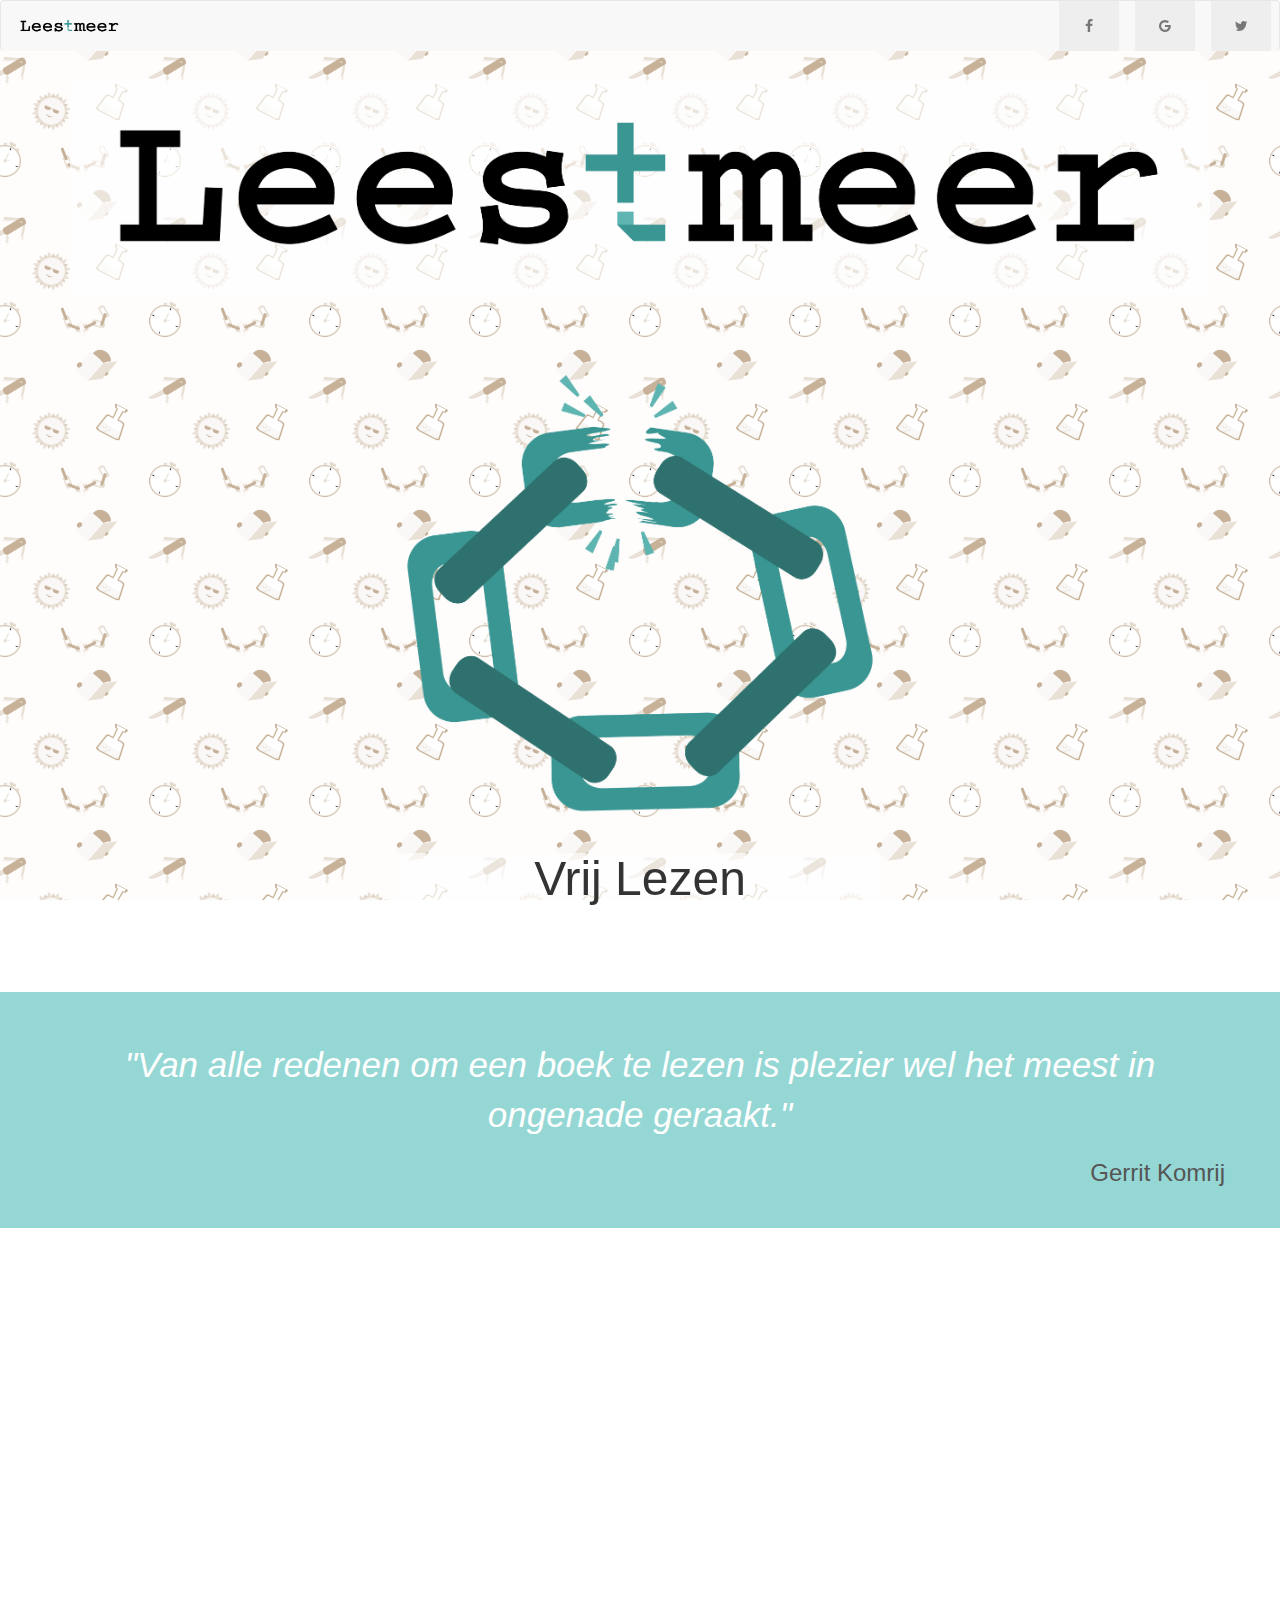
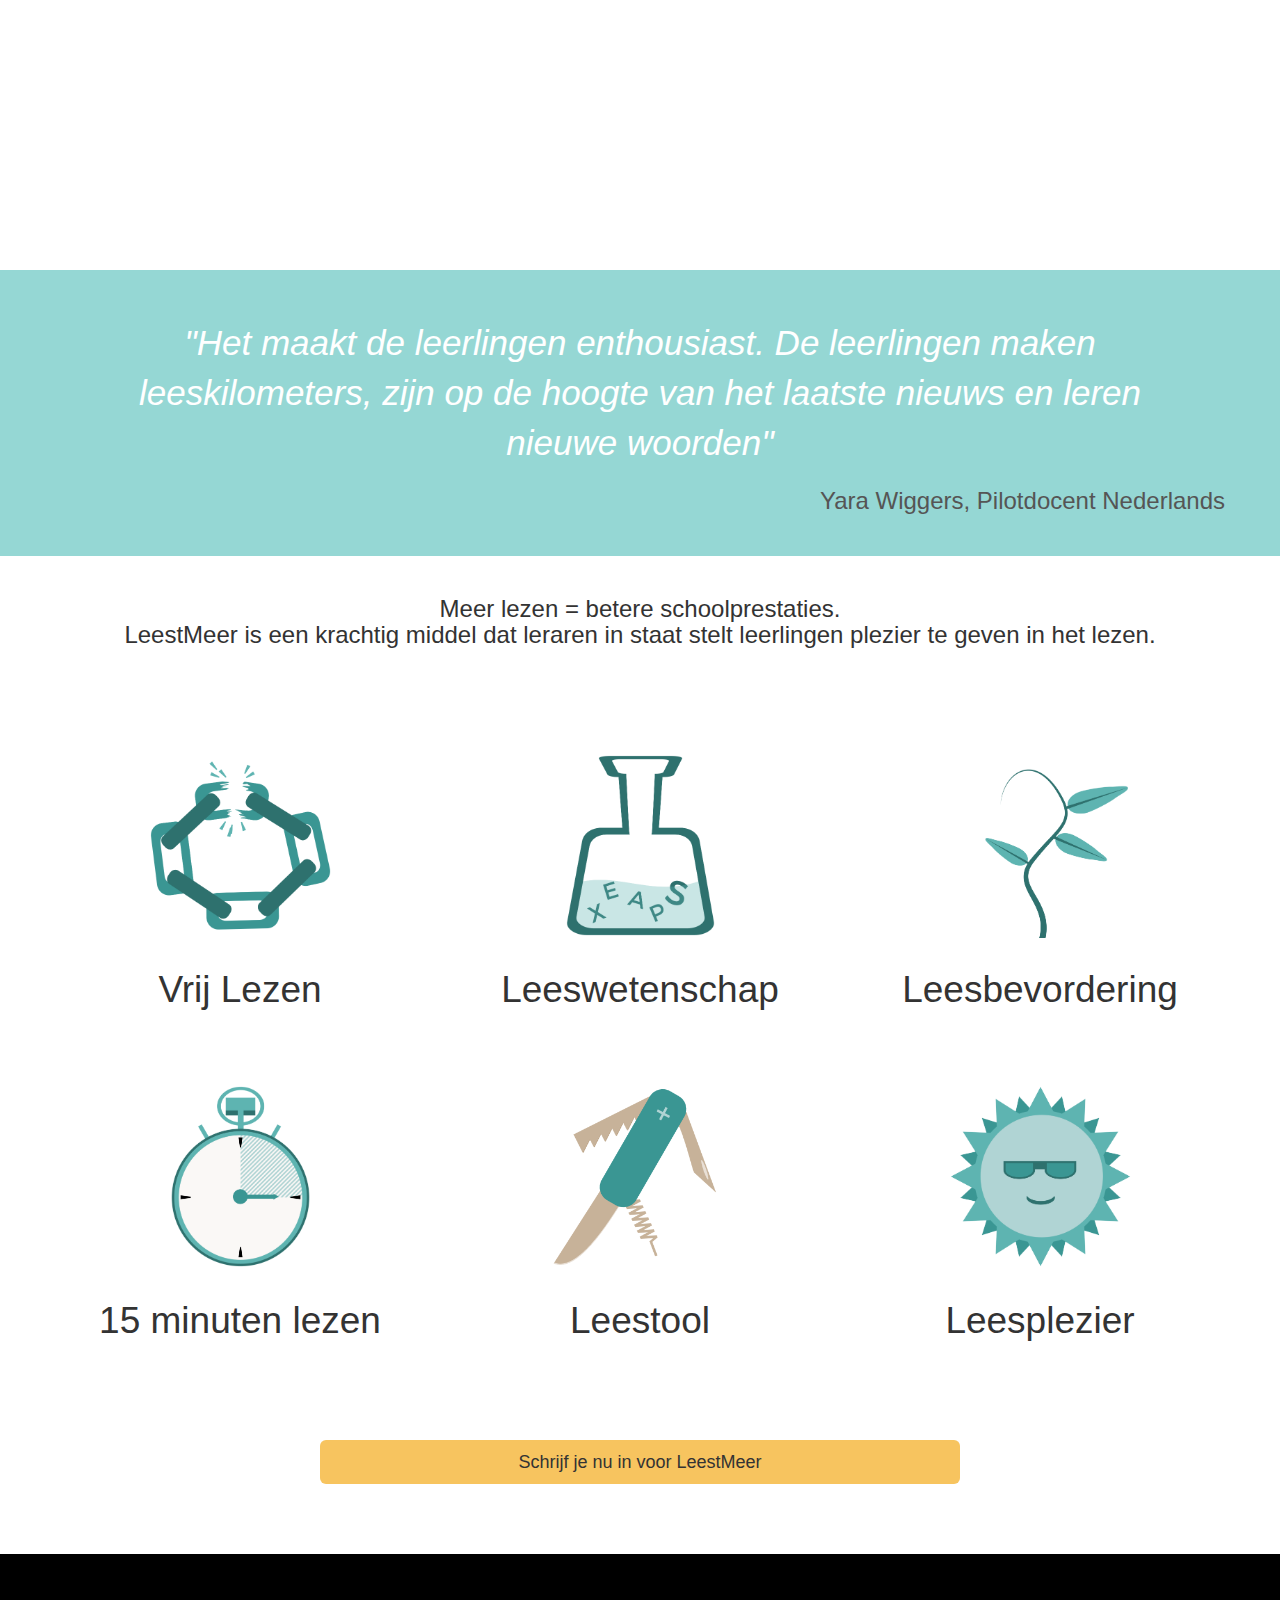
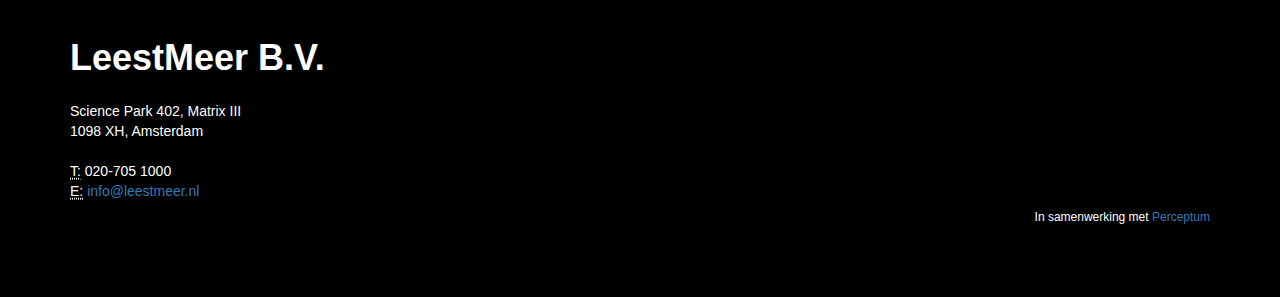
<file: index.html>
<!DOCTYPE html>
<html lang="en">
<head>
  <meta name="generator" content="HTML Tidy for HTML5 for Linux version 5.1.2">
  <meta charset="utf-8">
  <meta http-equiv="X-UA-Compatible" content="IE=edge">
  <meta name="viewport" content="width=device-width, initial-scale=1">
  <meta name="twitter:card" content="summary_large_image">
  <meta name="twitter:site" content="@leestmeer">
  <meta name="twitter:title" content="LeestMeer">
  <meta name="twitter:description" content="LeestMeer.nl is de meest effectieve tool om leraren te helpen leerlingen plezier te geven in het #lezen. Zij die #meerlezen, doen het beter op school.">
  <meta name="twitter:image" content="http://www.leestmeer.nl/banner_image_cropped.jpg">
  <meta property="og:title" content="LeestMeer">
  <meta property="og:image" content="http://www.leestmeer.nl/banner_image_cropped.jpg">
  <meta property="og:site_name" content="Leestmeer">
  <meta property="og:description" content=  "LeestMeer.nl is de meest effectieve tool om leraren te helpen leerlingen plezier te geven in het #lezen. Zij die #meerlezen, doen het beter op school.">
  <link rel="apple-touch-icon" sizes="57x57" href="/apple-icon-57x57.png">
  <link rel="apple-touch-icon" sizes="60x60" href="/apple-icon-60x60.png">
  <link rel="apple-touch-icon" sizes="72x72" href="/apple-icon-72x72.png">
  <link rel="apple-touch-icon" sizes="76x76" href="/apple-icon-76x76.png">
  <link rel="apple-touch-icon" sizes="114x114" href="/apple-icon-114x114.png">
  <link rel="apple-touch-icon" sizes="120x120" href="/apple-icon-120x120.png">
  <link rel="apple-touch-icon" sizes="144x144" href="/apple-icon-144x144.png">
  <link rel="apple-touch-icon" sizes="152x152" href="/apple-icon-152x152.png">
  <link rel="apple-touch-icon" sizes="180x180" href="/apple-icon-180x180.png">
  <link rel="icon" type="image/png" sizes="192x192" href=
  "/android-icon-192x192.png">
  <link rel="icon" type="image/png" sizes="32x32" href="/favicon-32x32.png">
  <link rel="icon" type="image/png" sizes="96x96" href="/favicon-96x96.png">
  <link rel="icon" type="image/png" sizes="16x16" href="/favicon-16x16.png">
  <link rel="manifest" href="/manifest.json">
  <meta name="msapplication-TileColor" content="#ffffff">
  <meta name="msapplication-TileImage" content="/ms-icon-144x144.png">
  <meta name="theme-color" content="#ffffff">
  <title>LeestMeer</title><!-- Bootstrap -->
  <link href="css/bootstrap.min.css" rel="stylesheet">
  <link href="css/landing.css" rel="stylesheet">
  <link rel="stylesheet" href=
  "//maxcdn.bootstrapcdn.com/font-awesome/4.3.0/css/font-awesome.min.css">
  <!-- HTML5 shim and Respond.js for IE8 support of HTML5 elements and media queries -->
  <!-- WARNING: Respond.js doesn't work if you view the page via file:// -->
  <!--[if lt IE 9]>
      <script src="https://oss.maxcdn.com/html5shiv/3.7.2/html5shiv.min.js"></script>
      <script src="https://oss.maxcdn.com/respond/1.4.2/respond.min.js"></script>
    <![endif]-->
  <link rel="stylesheet" type="text/css" href="css/slick.min.css">
</head>
<body>
  <div class="bs-example">
    <nav role="navigation" class="navbar navbar-default">
      <div class="navbar-header">
        <button type="button" data-target="#navbarCollapse" data-toggle="collapse" class="navbar-toggle">
          <span class="sr-only">Toggle navigation</span>
          <span class="icon-bar"></span>
          <span class="icon-bar"></span>
          <span class="icon-bar"></span>
        </button>

        <a href="#" class="navbar-brand"><img src=
        "LeestmeerLogo.png" style="height: 100%"></a>
      </div>
      <div id="navbarCollapse" class="collapse navbar-collapse">
        <ul class="nav navbar-nav navbar-right">
          <li class="socialbut">
            <a href="http://www.facebook.com/sharer.php?u=https://leestmeer.nl"
            target="_blank"><i class="fa fa-facebook"></i></a>
          </li>
          <li class="socialbut">
            <a href="https://plus.google.com/share?url=https://leestmeer.nl"
            target="_blank"><i class="fa fa-google"></i></a>
          </li>
          <li class="socialbut">
            <a href=
            "https://twitter.com/share?url=https://leestmeer.nl&amp;name=LeestMeer&amp;hashtags=leestmeer"
            target="_blank"><i class="fa fa-twitter"></i></a>
          </li>
        </ul>
      </div>
    </nav>
  </div>
  <div class="container-fluid background-pattern">
    <div class="container content headline">
      <img src="LeestmeerLogo.png" class=" title img-responsive" alt="">
      <div class="featureslides">
        <div>
          <img src="img/chains.png" class="img-responsive" alt="">
          <h1 class="title responsive_headline">Vrij Lezen</h1>
        </div>
        <div>
          <img src="img/wetenschap.png" class="img-responsive" alt="">
          <h1 class="title responsive_headline">Leeswetenschap</h1>
        </div>
        <div>
          <img src="img/leesplezier.png" class="img-responsive" alt="">
          <h1 class="title responsive_headline">Leesplezier</h1>
        </div>
        <div>
          <img src="img/bevordering.png" class="img-responsive" alt="">
          <h1 class="title responsive_headline">Leesbevordering</h1>
        </div>
      </div>
    </div>
  </div>
  <div class="container-fluid lightblue">
    <div class="container quote">
      <p>"Van alle redenen om een boek te lezen is plezier wel het meest in
      ongenade geraakt."</p>
      <h3>Gerrit Komrij</h3>
    </div>
  </div>
  <div class="containter-fluid background-pattern">
    <div class="container">
      <div class="embed-responsive embed-responsive-16by9">
        <iframe src="https://player.vimeo.com/video/131114801" width="560"
        height="315" frameborder="0" webkitallowfullscreen=""
        mozallowfullscreen="" allowfullscreen=""></iframe>
      </div>
    </div>
  </div>
  <div class="container-fluid lightblue">
    <div class="container quote">
      <p>"Het maakt de leerlingen enthousiast. De leerlingen maken
      leeskilometers, zijn op de hoogte van het laatste nieuws en leren nieuwe
      woorden"</p>
      <h3>Yara Wiggers, Pilotdocent Nederlands</h3>
    </div>
  </div>
  <div class="containter-fluid background-pattern">
    <div class="container">
      <div class="row features">
        <h3 style="background: rgba(255,255,255,0.8)">Meer lezen = betere schoolprestaties.<br>
        LeestMeer is een krachtig middel dat leraren in staat stelt leerlingen
        plezier te geven in het lezen.</h3>
        <div class="row features">
          <div class=" col-sm-4">
            <img src="img/chains.png" class="img-responsive" alt="">
            <h4 class="title">Vrij Lezen</h4>
          </div>
          <div class=" col-sm-4">
            <img src="img/wetenschap.png" class="img-responsive" alt="">
            <h4 class="title">Leeswetenschap</h4>
          </div>
          <div class=" col-sm-4">
            <img src="img/bevordering.png" class="img-responsive" alt="">
            <h4 class="title">Leesbevordering</h4>
          </div>
          <div class=" col-sm-4 c">
            <img src="img/stopwatch.png" class="img-responsive" alt="">
            <h4 class="title">15 minuten lezen</h4>
          </div>
          <div class=" col-sm-4">
            <img src="img/leestool.png" class="img-responsive" alt="">
            <h4 class="title">Leestool</h4>
          </div>
          <div class=" col-sm-4">
            <img src="img/leesplezier.png" class="img-responsive" alt="">
            <h4 class="title">Leesplezier</h4>
          </div>
        </div>
        <h3 class="title"><a href="http://pilot.leestmeer.nl/accounts/signup"
        class="btn btn-default btn-lg" role="button">Schrijf je nu in voor
        LeestMeer</a></h3>
      </div>
    </div>
  </div>
  <div class="container-fluid dark" id="contact">
    <div class="container footer">
      <h1><strong>LeestMeer B.V.</strong></h1>
      <address>
        Science Park 402, Matrix III<br>
        1098 XH, Amsterdam<br>
      </address><abbr title="Telefoon">T:</abbr> 020-705 1000<br>
      <abbr title="Email">E:</abbr> <a href=
      "mailto:info@LeestMeer.nl">info@leestmeer.nl</a>
      <h6>In samenwerking met <a href="http://perceptum.nl">Perceptum</a></h6>
    </div>
  </div><!-- jQuery (necessary for Bootstrap's JavaScript plugins) -->
  <script src=
  "https://ajax.googleapis.com/ajax/libs/jquery/1.11.2/jquery.min.js">
  </script> 
  <script src="js/bootstrap.min.js">
  </script> 
  <script>
        (function(i,s,o,g,r,a,m){i['GoogleAnalyticsObject']=r;i[r]=i[r]||function(){
        (i[r].q=i[r].q||[]).push(arguments)},i[r].l=1*new Date();a=s.createElement(o),
        m=s.getElementsByTagName(o)[0];a.async=1;a.src=g;m.parentNode.insertBefore(a,m)
        })(window,document,'script','//www.google-analytics.com/analytics.js','ga');

        ga('create', 'UA-56826657-2', 'auto');
        ga('send', 'pageview');
  </script> 
  <script type="text/javascript" src="js/slick.min.js">
  </script> 
  <script type="text/javascript">
    $(document).ready(function(){
      $('.featureslides').slick({
        arrows: false,
        autoplay: true,
        infinite: true,
        fade: true,
        slidesToShow: 1,
        slidesToScroll: 1
      });      
    });
  </script> 
  <script src="js/jquery.fittext.js">
  </script> 
  <script>
      jQuery(".title").fitText();
  </script>
</body>
</html>
</file>
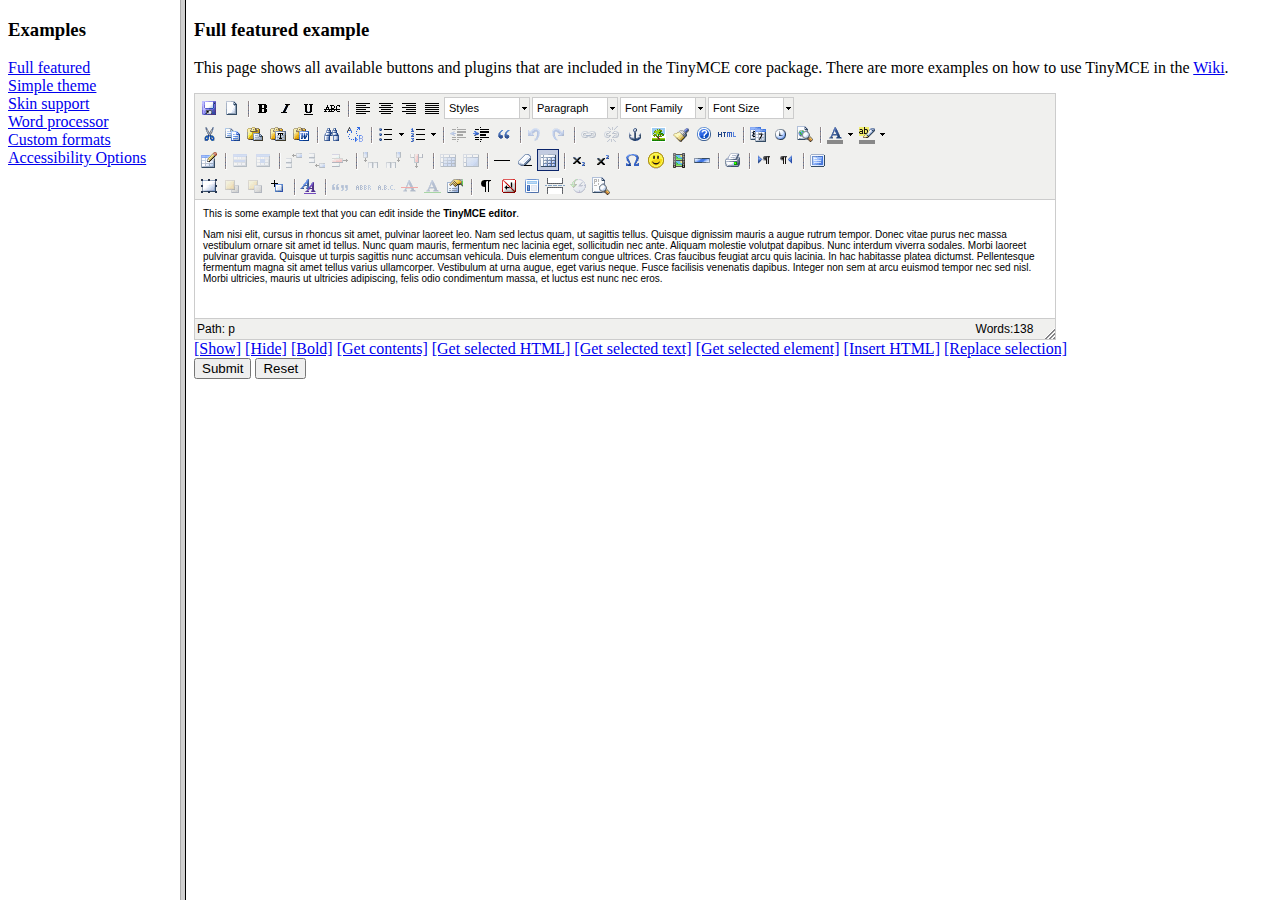
<file: leestmeer/static/grappelli/tinymce/examples/index.html>
<!DOCTYPE HTML PUBLIC "-//W3C//DTD HTML 4.01 Frameset//EN" "http://www.w3.org/TR/html4/frameset.dtd">
<html>
<head>
	<title>TinyMCE examples</title>
</head>
<frameset cols="180,80%">
	<frame src="menu.html" name="menu" />
	<frame src="full.html" name="main" />
</frameset>
</html>
</file>
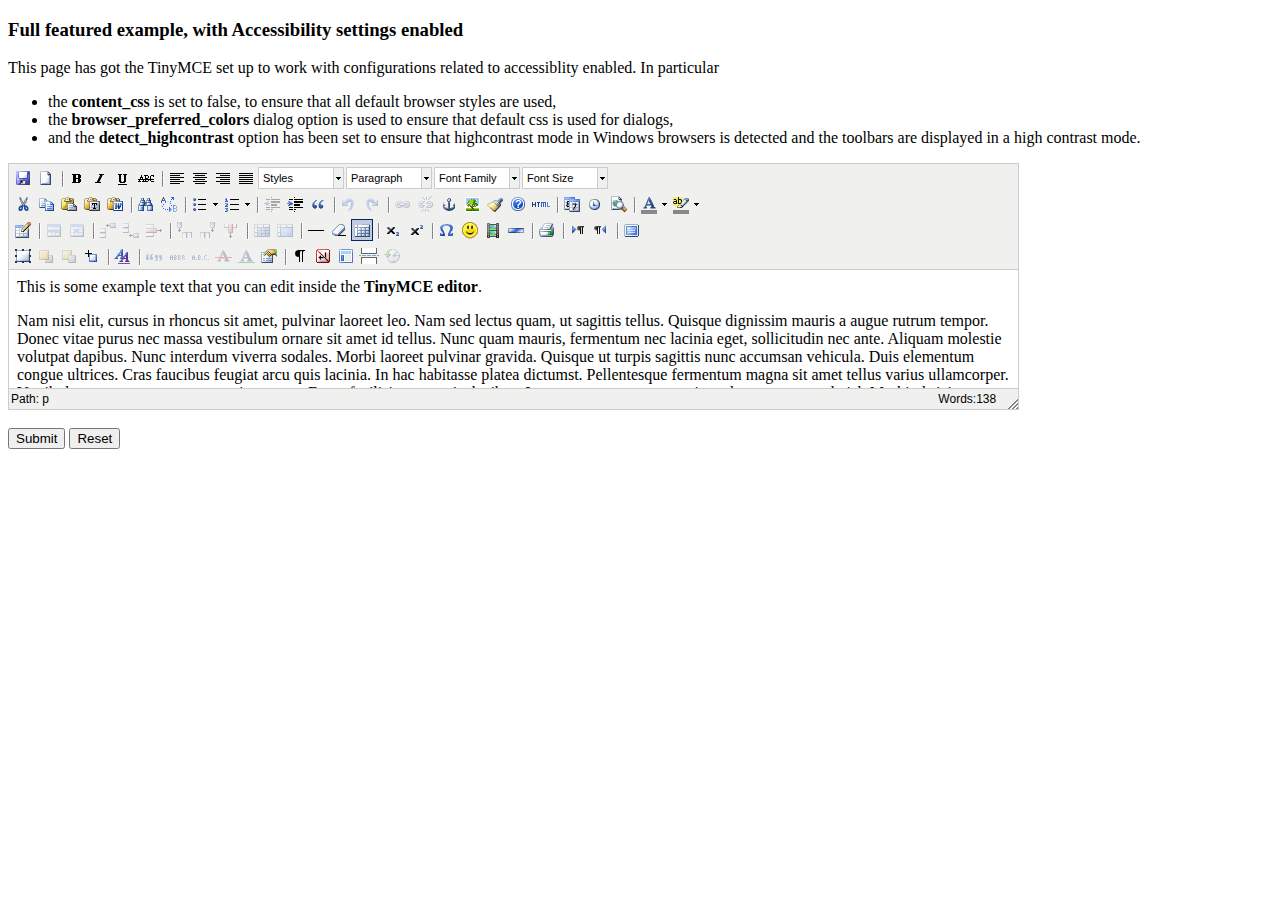
<file: leestmeer/static/grappelli/tinymce/examples/accessibility.html>
<!DOCTYPE html PUBLIC "-//W3C//DTD XHTML 1.0 Strict//EN" "http://www.w3.org/TR/xhtml1/DTD/xhtml1-strict.dtd">
<html xmlns="http://www.w3.org/1999/xhtml">
<head>
<title>Full featured example</title>

<!-- TinyMCE -->
<script type="text/javascript" src="../jscripts/tiny_mce/tiny_mce.js"></script>
<script type="text/javascript">
	tinyMCE.init({
		// General options
		mode : "textareas",
		theme : "advanced",
		plugins : "pagebreak,style,layer,table,save,advhr,advimage,advlink,emotions,iespell,insertdatetime,preview,media,searchreplace,print,contextmenu,paste,directionality,fullscreen,noneditable,visualchars,nonbreaking,xhtmlxtras,template,wordcount,advlist,autosave",

		// Theme options
		theme_advanced_buttons1 : "save,newdocument,|,bold,italic,underline,strikethrough,|,justifyleft,justifycenter,justifyright,justifyfull,styleselect,formatselect,fontselect,fontsizeselect",
		theme_advanced_buttons2 : "cut,copy,paste,pastetext,pasteword,|,search,replace,|,bullist,numlist,|,outdent,indent,blockquote,|,undo,redo,|,link,unlink,anchor,image,cleanup,help,code,|,insertdate,inserttime,preview,|,forecolor,backcolor",
		theme_advanced_buttons3 : "tablecontrols,|,hr,removeformat,visualaid,|,sub,sup,|,charmap,emotions,iespell,media,advhr,|,print,|,ltr,rtl,|,fullscreen",
		theme_advanced_buttons4 : "insertlayer,moveforward,movebackward,absolute,|,styleprops,|,cite,abbr,acronym,del,ins,attribs,|,visualchars,nonbreaking,template,pagebreak,restoredraft",
		theme_advanced_toolbar_location : "top",
		theme_advanced_toolbar_align : "left",
		theme_advanced_statusbar_location : "bottom",
		theme_advanced_resizing : true,

		// Example content CSS (should be your site CSS)
		// using false to ensure that the default browser settings are used for best Accessibility
		// ACCESSIBILITY SETTINGS
		content_css : false,
		// Use browser preferred colors for dialogs.
		browser_preferred_colors : true,
		detect_highcontrast : true,

		// Drop lists for link/image/media/template dialogs
		template_external_list_url : "lists/template_list.js",
		external_link_list_url : "lists/link_list.js",
		external_image_list_url : "lists/image_list.js",
		media_external_list_url : "lists/media_list.js",

		// Style formats
		style_formats : [
			{title : 'Bold text', inline : 'b'},
			{title : 'Red text', inline : 'span', styles : {color : '#ff0000'}},
			{title : 'Red header', block : 'h1', styles : {color : '#ff0000'}},
			{title : 'Example 1', inline : 'span', classes : 'example1'},
			{title : 'Example 2', inline : 'span', classes : 'example2'},
			{title : 'Table styles'},
			{title : 'Table row 1', selector : 'tr', classes : 'tablerow1'}
		],

		// Replace values for the template plugin
		template_replace_values : {
			username : "Some User",
			staffid : "991234"
		}
	});
</script>
<!-- /TinyMCE -->

</head>
<body>

<form method="post" action="http://tinymce.moxiecode.com/dump.php?example=true">
	<div>
		<h3>Full featured example, with Accessibility settings enabled</h3>

		<p>
			This page has got the TinyMCE set up to work with configurations related to accessiblity enabled.
			In particular
			<ul>
			<li>the <strong>content_css</strong> is set to false, to ensure that all default browser styles are used, </li>
			<li>the <strong>browser_preferred_colors</strong> dialog option is used to ensure that default css is used for dialogs, </li>
			<li>and the <strong>detect_highcontrast</strong> option has been set to ensure that highcontrast mode in Windows browsers
			is detected and the toolbars are displayed in a high contrast mode.</li>
			</ul>
		</p>

		<!-- Gets replaced with TinyMCE, remember HTML in a textarea should be encoded -->
		<div>
			<textarea id="elm1" name="elm1" rows="15" cols="80" style="width: 80%">
				&lt;p&gt;
					This is some example text that you can edit inside the &lt;strong&gt;TinyMCE editor&lt;/strong&gt;.
				&lt;/p&gt;
				&lt;p&gt;
				Nam nisi elit, cursus in rhoncus sit amet, pulvinar laoreet leo. Nam sed lectus quam, ut sagittis tellus. Quisque dignissim mauris a augue rutrum tempor. Donec vitae purus nec massa vestibulum ornare sit amet id tellus. Nunc quam mauris, fermentum nec lacinia eget, sollicitudin nec ante. Aliquam molestie volutpat dapibus. Nunc interdum viverra sodales. Morbi laoreet pulvinar gravida. Quisque ut turpis sagittis nunc accumsan vehicula. Duis elementum congue ultrices. Cras faucibus feugiat arcu quis lacinia. In hac habitasse platea dictumst. Pellentesque fermentum magna sit amet tellus varius ullamcorper. Vestibulum at urna augue, eget varius neque. Fusce facilisis venenatis dapibus. Integer non sem at arcu euismod tempor nec sed nisl. Morbi ultricies, mauris ut ultricies adipiscing, felis odio condimentum massa, et luctus est nunc nec eros.
				&lt;/p&gt;
			</textarea>
		</div>

		<br />
		<input type="submit" name="save" value="Submit" />
		<input type="reset" name="reset" value="Reset" />
	</div>
</form>

<script type="text/javascript">
if (document.location.protocol == 'file:') {
	alert("The examples might not work properly on the local file system due to security settings in your browser. Please use a real webserver.");
}
</script>
</body>
</html>
</file>
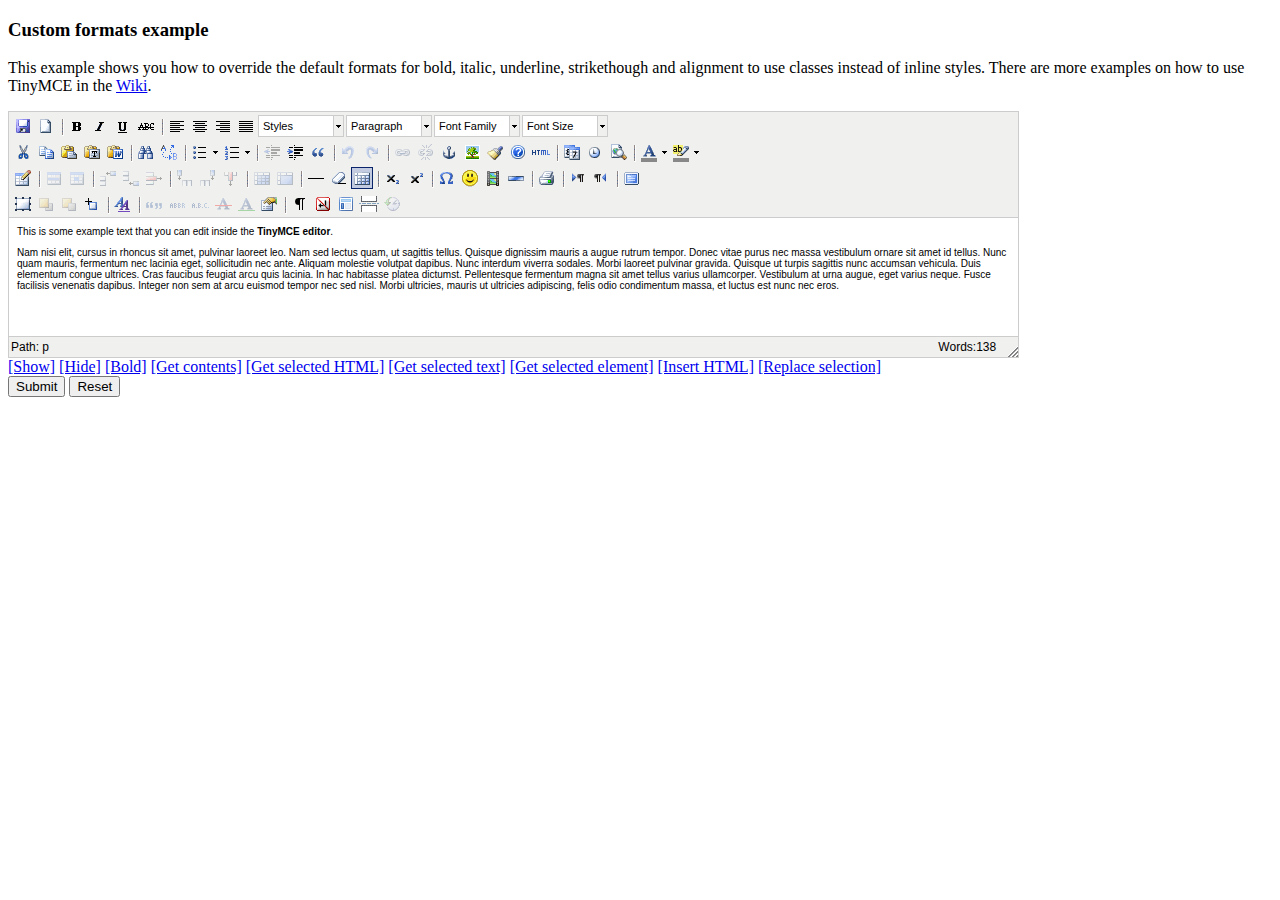
<file: leestmeer/static/grappelli/tinymce/examples/custom_formats.html>
<!DOCTYPE html PUBLIC "-//W3C//DTD XHTML 1.0 Strict//EN" "http://www.w3.org/TR/xhtml1/DTD/xhtml1-strict.dtd">
<html xmlns="http://www.w3.org/1999/xhtml">
<head>
<title>Custom formats example</title>

<!-- TinyMCE -->
<script type="text/javascript" src="../jscripts/tiny_mce/tiny_mce.js"></script>
<script type="text/javascript">
	tinyMCE.init({
		// General options
		mode : "textareas",
		theme : "advanced",
		plugins : "autolink,lists,pagebreak,style,layer,table,save,advhr,advimage,advlink,emotions,iespell,inlinepopups,insertdatetime,preview,media,searchreplace,print,contextmenu,paste,directionality,fullscreen,noneditable,visualchars,nonbreaking,xhtmlxtras,template,wordcount,advlist,autosave",

		// Theme options
		theme_advanced_buttons1 : "save,newdocument,|,bold,italic,underline,strikethrough,|,justifyleft,justifycenter,justifyright,justifyfull,styleselect,formatselect,fontselect,fontsizeselect",
		theme_advanced_buttons2 : "cut,copy,paste,pastetext,pasteword,|,search,replace,|,bullist,numlist,|,outdent,indent,blockquote,|,undo,redo,|,link,unlink,anchor,image,cleanup,help,code,|,insertdate,inserttime,preview,|,forecolor,backcolor",
		theme_advanced_buttons3 : "tablecontrols,|,hr,removeformat,visualaid,|,sub,sup,|,charmap,emotions,iespell,media,advhr,|,print,|,ltr,rtl,|,fullscreen",
		theme_advanced_buttons4 : "insertlayer,moveforward,movebackward,absolute,|,styleprops,|,cite,abbr,acronym,del,ins,attribs,|,visualchars,nonbreaking,template,pagebreak,restoredraft",
		theme_advanced_toolbar_location : "top",
		theme_advanced_toolbar_align : "left",
		theme_advanced_statusbar_location : "bottom",
		theme_advanced_resizing : true,

		// Example content CSS (should be your site CSS)
		content_css : "css/content.css",

		// Drop lists for link/image/media/template dialogs
		template_external_list_url : "lists/template_list.js",
		external_link_list_url : "lists/link_list.js",
		external_image_list_url : "lists/image_list.js",
		media_external_list_url : "lists/media_list.js",

		// Style formats
		style_formats : [
			{title : 'Bold text', inline : 'b'},
			{title : 'Red text', inline : 'span', styles : {color : '#ff0000'}},
			{title : 'Red header', block : 'h1', styles : {color : '#ff0000'}},
			{title : 'Example 1', inline : 'span', classes : 'example1'},
			{title : 'Example 2', inline : 'span', classes : 'example2'},
			{title : 'Table styles'},
			{title : 'Table row 1', selector : 'tr', classes : 'tablerow1'}
		],

		formats : {
			alignleft : {selector : 'p,h1,h2,h3,h4,h5,h6,td,th,div,ul,ol,li,table,img', classes : 'left'},
			aligncenter : {selector : 'p,h1,h2,h3,h4,h5,h6,td,th,div,ul,ol,li,table,img', classes : 'center'},
			alignright : {selector : 'p,h1,h2,h3,h4,h5,h6,td,th,div,ul,ol,li,table,img', classes : 'right'},
			alignfull : {selector : 'p,h1,h2,h3,h4,h5,h6,td,th,div,ul,ol,li,table,img', classes : 'full'},
			bold : {inline : 'span', 'classes' : 'bold'},
			italic : {inline : 'span', 'classes' : 'italic'},
			underline : {inline : 'span', 'classes' : 'underline', exact : true},
			strikethrough : {inline : 'del'}
		},

		// Replace values for the template plugin
		template_replace_values : {
			username : "Some User",
			staffid : "991234"
		}
	});
</script>
<!-- /TinyMCE -->

</head>
<body>

<form method="post" action="http://tinymce.moxiecode.com/dump.php?example=true">
	<div>
		<h3>Custom formats example</h3>

		<p>
			This example shows you how to override the default formats for bold, italic, underline, strikethough and alignment to use classes instead of inline styles.
			There are more examples on how to use TinyMCE in the <a href="http://tinymce.moxiecode.com/examples/">Wiki</a>.
		</p>

		<!-- Gets replaced with TinyMCE, remember HTML in a textarea should be encoded -->
		<div>
			<textarea id="elm1" name="elm1" rows="15" cols="80" style="width: 80%">
				&lt;p&gt;
					This is some example text that you can edit inside the &lt;strong&gt;TinyMCE editor&lt;/strong&gt;.
				&lt;/p&gt;
				&lt;p&gt;
				Nam nisi elit, cursus in rhoncus sit amet, pulvinar laoreet leo. Nam sed lectus quam, ut sagittis tellus. Quisque dignissim mauris a augue rutrum tempor. Donec vitae purus nec massa vestibulum ornare sit amet id tellus. Nunc quam mauris, fermentum nec lacinia eget, sollicitudin nec ante. Aliquam molestie volutpat dapibus. Nunc interdum viverra sodales. Morbi laoreet pulvinar gravida. Quisque ut turpis sagittis nunc accumsan vehicula. Duis elementum congue ultrices. Cras faucibus feugiat arcu quis lacinia. In hac habitasse platea dictumst. Pellentesque fermentum magna sit amet tellus varius ullamcorper. Vestibulum at urna augue, eget varius neque. Fusce facilisis venenatis dapibus. Integer non sem at arcu euismod tempor nec sed nisl. Morbi ultricies, mauris ut ultricies adipiscing, felis odio condimentum massa, et luctus est nunc nec eros.
				&lt;/p&gt;
			</textarea>
		</div>

		<!-- Some integration calls -->
		<a href="javascript:;" onmousedown="tinyMCE.get('elm1').show();">[Show]</a>
		<a href="javascript:;" onmousedown="tinyMCE.get('elm1').hide();">[Hide]</a>
		<a href="javascript:;" onmousedown="tinyMCE.get('elm1').execCommand('Bold');">[Bold]</a>
		<a href="javascript:;" onmousedown="alert(tinyMCE.get('elm1').getContent());">[Get contents]</a>
		<a href="javascript:;" onmousedown="alert(tinyMCE.get('elm1').selection.getContent());">[Get selected HTML]</a>
		<a href="javascript:;" onmousedown="alert(tinyMCE.get('elm1').selection.getContent({format : 'text'}));">[Get selected text]</a>
		<a href="javascript:;" onmousedown="alert(tinyMCE.get('elm1').selection.getNode().nodeName);">[Get selected element]</a>
		<a href="javascript:;" onmousedown="tinyMCE.execCommand('mceInsertContent',false,'<b>Hello world!!</b>');">[Insert HTML]</a>
		<a href="javascript:;" onmousedown="tinyMCE.execCommand('mceReplaceContent',false,'<b>{$selection}</b>');">[Replace selection]</a>

		<br />
		<input type="submit" name="save" value="Submit" />
		<input type="reset" name="reset" value="Reset" />
	</div>
</form>
<script type="text/javascript">
if (document.location.protocol == 'file:') {
	alert("The examples might not work properly on the local file system due to security settings in your browser. Please use a real webserver.");
}
</script>
</body>
</html>
</file>
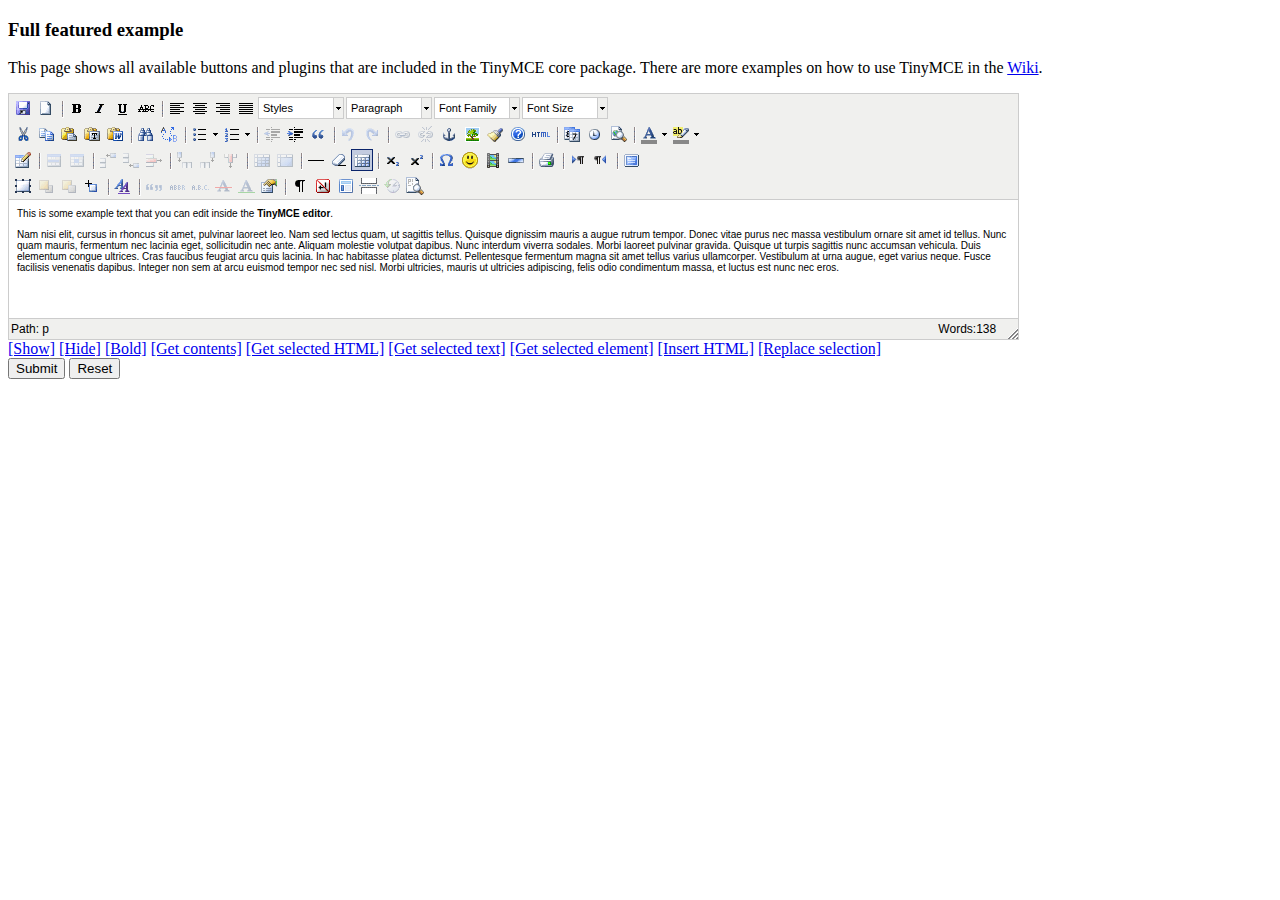
<file: leestmeer/static/grappelli/tinymce/examples/full.html>
<!DOCTYPE html PUBLIC "-//W3C//DTD XHTML 1.0 Strict//EN" "http://www.w3.org/TR/xhtml1/DTD/xhtml1-strict.dtd">
<html xmlns="http://www.w3.org/1999/xhtml">
<head>
<title>Full featured example</title>
<meta http-equiv="X-UA-Compatible" content="IE=edge" />
<!-- TinyMCE -->
<script type="text/javascript" src="../jscripts/tiny_mce/tiny_mce.js"></script>
<script type="text/javascript">
	tinyMCE.init({
		// General options
		mode : "textareas",
		theme : "advanced",
		plugins : "autolink,lists,pagebreak,style,layer,table,save,advhr,advimage,advlink,emotions,iespell,inlinepopups,insertdatetime,preview,media,searchreplace,print,contextmenu,paste,directionality,fullscreen,noneditable,visualchars,nonbreaking,xhtmlxtras,template,wordcount,advlist,autosave,visualblocks",

		// Theme options
		theme_advanced_buttons1 : "save,newdocument,|,bold,italic,underline,strikethrough,|,justifyleft,justifycenter,justifyright,justifyfull,styleselect,formatselect,fontselect,fontsizeselect",
		theme_advanced_buttons2 : "cut,copy,paste,pastetext,pasteword,|,search,replace,|,bullist,numlist,|,outdent,indent,blockquote,|,undo,redo,|,link,unlink,anchor,image,cleanup,help,code,|,insertdate,inserttime,preview,|,forecolor,backcolor",
		theme_advanced_buttons3 : "tablecontrols,|,hr,removeformat,visualaid,|,sub,sup,|,charmap,emotions,iespell,media,advhr,|,print,|,ltr,rtl,|,fullscreen",
		theme_advanced_buttons4 : "insertlayer,moveforward,movebackward,absolute,|,styleprops,|,cite,abbr,acronym,del,ins,attribs,|,visualchars,nonbreaking,template,pagebreak,restoredraft,visualblocks",
		theme_advanced_toolbar_location : "top",
		theme_advanced_toolbar_align : "left",
		theme_advanced_statusbar_location : "bottom",
		theme_advanced_resizing : true,

		// Example content CSS (should be your site CSS)
		content_css : "css/content.css",

		// Drop lists for link/image/media/template dialogs
		template_external_list_url : "lists/template_list.js",
		external_link_list_url : "lists/link_list.js",
		external_image_list_url : "lists/image_list.js",
		media_external_list_url : "lists/media_list.js",

		// Style formats
		style_formats : [
			{title : 'Bold text', inline : 'b'},
			{title : 'Red text', inline : 'span', styles : {color : '#ff0000'}},
			{title : 'Red header', block : 'h1', styles : {color : '#ff0000'}},
			{title : 'Example 1', inline : 'span', classes : 'example1'},
			{title : 'Example 2', inline : 'span', classes : 'example2'},
			{title : 'Table styles'},
			{title : 'Table row 1', selector : 'tr', classes : 'tablerow1'}
		],

		// Replace values for the template plugin
		template_replace_values : {
			username : "Some User",
			staffid : "991234"
		}
	});
</script>
<!-- /TinyMCE -->

</head>
<body role="application">

<form method="post" action="http://tinymce.moxiecode.com/dump.php?example=true">
	<div>
		<h3>Full featured example</h3>

		<p>
			This page shows all available buttons and plugins that are included in the TinyMCE core package.
			There are more examples on how to use TinyMCE in the <a href="http://tinymce.moxiecode.com/examples/">Wiki</a>.
		</p>

		<!-- Gets replaced with TinyMCE, remember HTML in a textarea should be encoded -->
		<div>
			<textarea id="elm1" name="elm1" rows="15" cols="80" style="width: 80%">
				&lt;p&gt;
					This is some example text that you can edit inside the &lt;strong&gt;TinyMCE editor&lt;/strong&gt;.
				&lt;/p&gt;
				&lt;p&gt;
				Nam nisi elit, cursus in rhoncus sit amet, pulvinar laoreet leo. Nam sed lectus quam, ut sagittis tellus. Quisque dignissim mauris a augue rutrum tempor. Donec vitae purus nec massa vestibulum ornare sit amet id tellus. Nunc quam mauris, fermentum nec lacinia eget, sollicitudin nec ante. Aliquam molestie volutpat dapibus. Nunc interdum viverra sodales. Morbi laoreet pulvinar gravida. Quisque ut turpis sagittis nunc accumsan vehicula. Duis elementum congue ultrices. Cras faucibus feugiat arcu quis lacinia. In hac habitasse platea dictumst. Pellentesque fermentum magna sit amet tellus varius ullamcorper. Vestibulum at urna augue, eget varius neque. Fusce facilisis venenatis dapibus. Integer non sem at arcu euismod tempor nec sed nisl. Morbi ultricies, mauris ut ultricies adipiscing, felis odio condimentum massa, et luctus est nunc nec eros.
				&lt;/p&gt;
			</textarea>
		</div>

		<!-- Some integration calls -->
		<a href="javascript:;" onclick="tinyMCE.get('elm1').show();return false;">[Show]</a>
		<a href="javascript:;" onclick="tinyMCE.get('elm1').hide();return false;">[Hide]</a>
		<a href="javascript:;" onclick="tinyMCE.get('elm1').execCommand('Bold');return false;">[Bold]</a>
		<a href="javascript:;" onclick="alert(tinyMCE.get('elm1').getContent());return false;">[Get contents]</a>
		<a href="javascript:;" onclick="alert(tinyMCE.get('elm1').selection.getContent());return false;">[Get selected HTML]</a>
		<a href="javascript:;" onclick="alert(tinyMCE.get('elm1').selection.getContent({format : 'text'}));return false;">[Get selected text]</a>
		<a href="javascript:;" onclick="alert(tinyMCE.get('elm1').selection.getNode().nodeName);return false;">[Get selected element]</a>
		<a href="javascript:;" onclick="tinyMCE.execCommand('mceInsertContent',false,'<b>Hello world!!</b>');return false;">[Insert HTML]</a>
		<a href="javascript:;" onclick="tinyMCE.execCommand('mceReplaceContent',false,'<b>{$selection}</b>');return false;">[Replace selection]</a>

		<br />
		<input type="submit" name="save" value="Submit" />
		<input type="reset" name="reset" value="Reset" />
	</div>
</form>

<script type="text/javascript">
if (document.location.protocol == 'file:') {
	alert("The examples might not work properly on the local file system due to security settings in your browser. Please use a real webserver.");
}
</script>
</body>
</html>
</file>
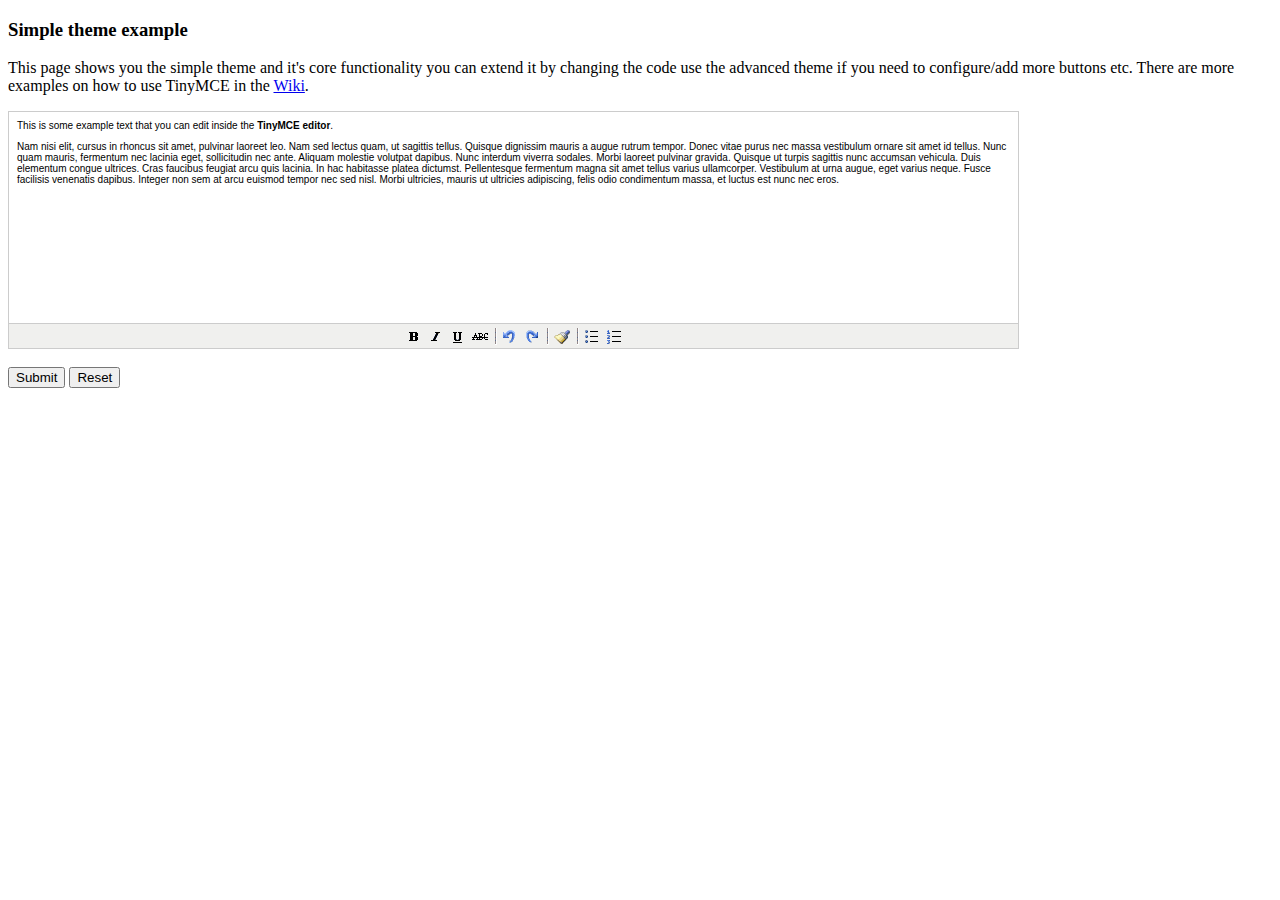
<file: leestmeer/static/grappelli/tinymce/examples/simple.html>
<!DOCTYPE html PUBLIC "-//W3C//DTD XHTML 1.0 Strict//EN" "http://www.w3.org/TR/xhtml1/DTD/xhtml1-strict.dtd">
<html xmlns="http://www.w3.org/1999/xhtml">
<head>
<title>Simple theme example</title>

<!-- TinyMCE -->
<script type="text/javascript" src="../jscripts/tiny_mce/tiny_mce.js"></script>
<script type="text/javascript">
	tinyMCE.init({
		mode : "textareas",
		theme : "simple"
	});
</script>
<!-- /TinyMCE -->

</head>
<body>

<form method="post" action="http://tinymce.moxiecode.com/dump.php?example=true">
	<h3>Simple theme example</h3>

	<p>
		This page shows you the simple theme and it's core functionality you can extend it by changing the code use the advanced theme if you need to configure/add more buttons etc.
		There are more examples on how to use TinyMCE in the <a href="http://tinymce.moxiecode.com/examples/">Wiki</a>.
	</p>

	<!-- Gets replaced with TinyMCE, remember HTML in a textarea should be encoded -->
	<textarea id="elm1" name="elm1" rows="15" cols="80" style="width: 80%">
		&lt;p&gt;
			This is some example text that you can edit inside the &lt;strong&gt;TinyMCE editor&lt;/strong&gt;.
		&lt;/p&gt;
		&lt;p&gt;
		Nam nisi elit, cursus in rhoncus sit amet, pulvinar laoreet leo. Nam sed lectus quam, ut sagittis tellus. Quisque dignissim mauris a augue rutrum tempor. Donec vitae purus nec massa vestibulum ornare sit amet id tellus. Nunc quam mauris, fermentum nec lacinia eget, sollicitudin nec ante. Aliquam molestie volutpat dapibus. Nunc interdum viverra sodales. Morbi laoreet pulvinar gravida. Quisque ut turpis sagittis nunc accumsan vehicula. Duis elementum congue ultrices. Cras faucibus feugiat arcu quis lacinia. In hac habitasse platea dictumst. Pellentesque fermentum magna sit amet tellus varius ullamcorper. Vestibulum at urna augue, eget varius neque. Fusce facilisis venenatis dapibus. Integer non sem at arcu euismod tempor nec sed nisl. Morbi ultricies, mauris ut ultricies adipiscing, felis odio condimentum massa, et luctus est nunc nec eros.
		&lt;/p&gt;
	</textarea>

	<br />
	<input type="submit" name="save" value="Submit" />
	<input type="reset" name="reset" value="Reset" />
</form>
<script type="text/javascript">
if (document.location.protocol == 'file:') {
	alert("The examples might not work properly on the local file system due to security settings in your browser. Please use a real webserver.");
}
</script>
</body>
</html>
</file>
<file: css/landing.css>
::-webkit-scrollbar {
    width: 12px;
}

/* Track */
::-webkit-scrollbar-track {
    /*-webkit-box-shadow: inset 0 0 6px rgba(0,0,0,0.8);*/ 
    -webkit-border-radius: 10px;
    background-color:#333;
    border-radius: 0px;
}

/* Handle */
::-webkit-scrollbar-thumb {
    -webkit-border-radius: 10px;
    border-radius: 0px;
    background:#95d7d4; 
    -webkit-box-shadow: inset 1px 0  rgba(0,0,0,0.5); 
}

.bs-example{
    position:fixed;
    top: 0;
    width: 100%;
    z-index:25;
}

#header{
    background: linear-gradient(
      rgba(149, 215, 212, 1), 
      rgba(149, 215, 212, 1)
    ), url("/banner_image_cropped.jpg");
    background-size: cover;
    background-postion:center;
}

.headline{
    padding-top:64px;
}

.featureslides div h1{
    font-size: 3em;
    text-align: center; 
}
.featureslides{
    width:480px;
    max-width: 100%;
    margin:60px auto;
}

.background-pattern{
    background: #FFF;
    background-image: url('/img/bg-pattern-orange.png');
    background-size: 160px;
    background-attachment: fixed;
    background-position: 0px 0px;
}

.navbar{
    margin-bottom:0px;
    border-bottom: none;
}


.lightblue {
    background-color: #95d7d4;
}
.darkblue {
    background-color: #5fb5b2;
    color: #FFF;
}
.dark{
    background-color: #000;
    color:#FFF;
}

.title{
    background: #FFF;
    background: rgba(255,255,255,0.65);

}
.title img{
    height: 48px;
}

.header{
    position: relative;
    margin: 128px auto;
    color: #FFF;
    text-align: center;
}
.header h1{
    font-size: 4em;
}
.header p{
    font-size: 1.6em;
}
.header a{
    background-color: #f7c45f;
    color: #FFF;
}


.footer{
    margin-top: 64px;
    margin-bottom: 32px;
    padding-bottom: 30px;
}
.footer h1{
    margin-bottom: 24px;
}
.footer h6{
    text-align: right;
}

.content{
    margin-top: 16px;
    margin-bottom: 16px;
}

.content p{
    font-size: 1.3em;
}

.quote {
    padding: 32px 0;
}
.quote p{
    margin: 16px 32px;
    color: #FFF;
    font-style: italic;
    font-size: 2.5em;
    text-align: center;
}
.quote h3{
    text-align: right;
    color: #555;
}

.features{
    display:block;
    padding: 32px 0;
}

.features h1{
    text-align:center;
    margin: 8px 32px;
}
.features h2{
    text-align:center;
}
.features h3{
    text-align:center;
    margin: 8px 32px;
}
.features img{
    border-radius:8px;
}
.btn{
    border: none;
    background: #f7c45f;
    width:640px;
    max-width:100%;
    margin: 8px auto;
}
.btn:hover{
    background: #FFE5B1;
}

.features div{
    text-align: center;
    padding-top: 32px;  
}
.features div h1{
    margin: 8px 64px;
}
.features div p{
    text-align: left;
    margin: 8px 64px;
}
.features div img{
    margin: 32px auto;
    width:50%;
}

.form{
    margin-top: 48px;
    margin-bottom: 48px;
}

div label{
    color: #5fb5b2;
    font-size:2em;
}

.form-control{
    border-radius: 0px;
    border: none;
    background-color: #f5f5f5;
}

button.submit{
    float: right;
    background-color: #f7c45f;
    color: #FFF;
}


a.nav{
    text-decoration: none;
}
button.nav{
    display: inline-block;
    border: none;
    background: #eee;
    height:1.5em;
    margin:0 16px;
    cursor: pointer;
}
button.nav:hover{
    background: #ddd;
}


form label{
    font-size:16px;
}
form a{
    display: none;
}

form input{
    display:block;
    background-color: #eee;
    text-indent:8px;
    padding: 16px 0;
    margin: 4px 0;
    border: none;
    width:100%;

}
form input:focus{
    background-color: #e5e5e5;
}
input[type=checkbox]{
    display:inline-block;
    background-color: #333;
    text-indent:8px;
    padding: 16px 0;
    margin: 0;
    border: none;
    width:16px;
}
input[type=radio]{
    display:inline-block;
    background-color: #333;
    text-indent:8px;
    padding: 16px 0;
    margin: 0;
    border: none;
    width:16px;
}

form button{
    border: none;
    background-color: #333;
    width:100%;
    height:64px;
    cursor: pointer;
    color: #FFF;
    font-family: Arial;
}

form button:hover{
    background-color:#777;
}

.button{
    margin: 32px 8px;
    border: none;
    background-color: #333;
    height:32px;
    cursor: pointer;
    color: #FFF;
    font-family: Arial;
}
.button:hover{
    background-color:#777;
}
.button t4{
    padding: 0px 32px;
}

form p ul{
    list-style-type: none;
    padding: 5px 0;
    margin: 12px 0;
    background-color: #F9C0C4;
    color: #363C54;
    display:block;
    width:100%;
    border: none;
    font-family: 'Roboto', sans-serif; 
    font-size: 10pt;
    font-weight: 300;
    box-sizing:border-box;
    -moz-box-sizing:border-box;
    -webkit-box-sizing:border-box;
}
form p ul li{
    margin: 0px 5px;
    padding:16px 0;
}

.option{
    width:100%;
    background: #e5e5e5;
    margin: 8px 0;
}
.option div{
    padding: 8px 32px;
}

.wrapper {
    position: fixed;
    bottom:0;
    left:0;
    right:0;
    z-index:5;
    padding: 5px 0 5px;
    text-align: center;
}
.wrapper h4{
    line-height:5px;
}


.socialbut{
    display: inline-block;
    width: 60px;
    height:100%;
    margin: 0 8px;
    line-height: 100%;
    font-size: 1em;
    text-align: center;
    color: #000;
    background: #eee;
    cursor: pointer;
}
.social {
    display: inline-block;
    width: 45px;
    height: 45px;
    margin: 0 10px;
    line-height: 45px;
    font-size: 1em;
    text-align: center;
    color: #000;
    background: #eee;
    cursor: pointer;
}
.socialbut:hover {
    background: #FFF;
}



@media only screen and (max-width : 1200px) {
    .quote{
        padding: 8px 4px;
    }
    .quote p{
        margin: 0;
        font-size:1.5em;
    }
    .quote h3{
        margin: 4px;
        font-size: 1.5em;
    }

}

@media only screen and (max-width : 979px) {

}

@media only screen and (max-width : 767px) {
    .wrapper{
        position: relative;
    }
    .features h3 {
        margin: 0;
    }
    .features div img{
        width:30%;
    }
    .btn{
        border: none;
        background: #f7c45f;
        width:100%;
        margin: 8px 0;
    }
}

@media only screen and (max-width : 480px) {

}

@media only screen and (max-width : 320px) {

}
</file>
